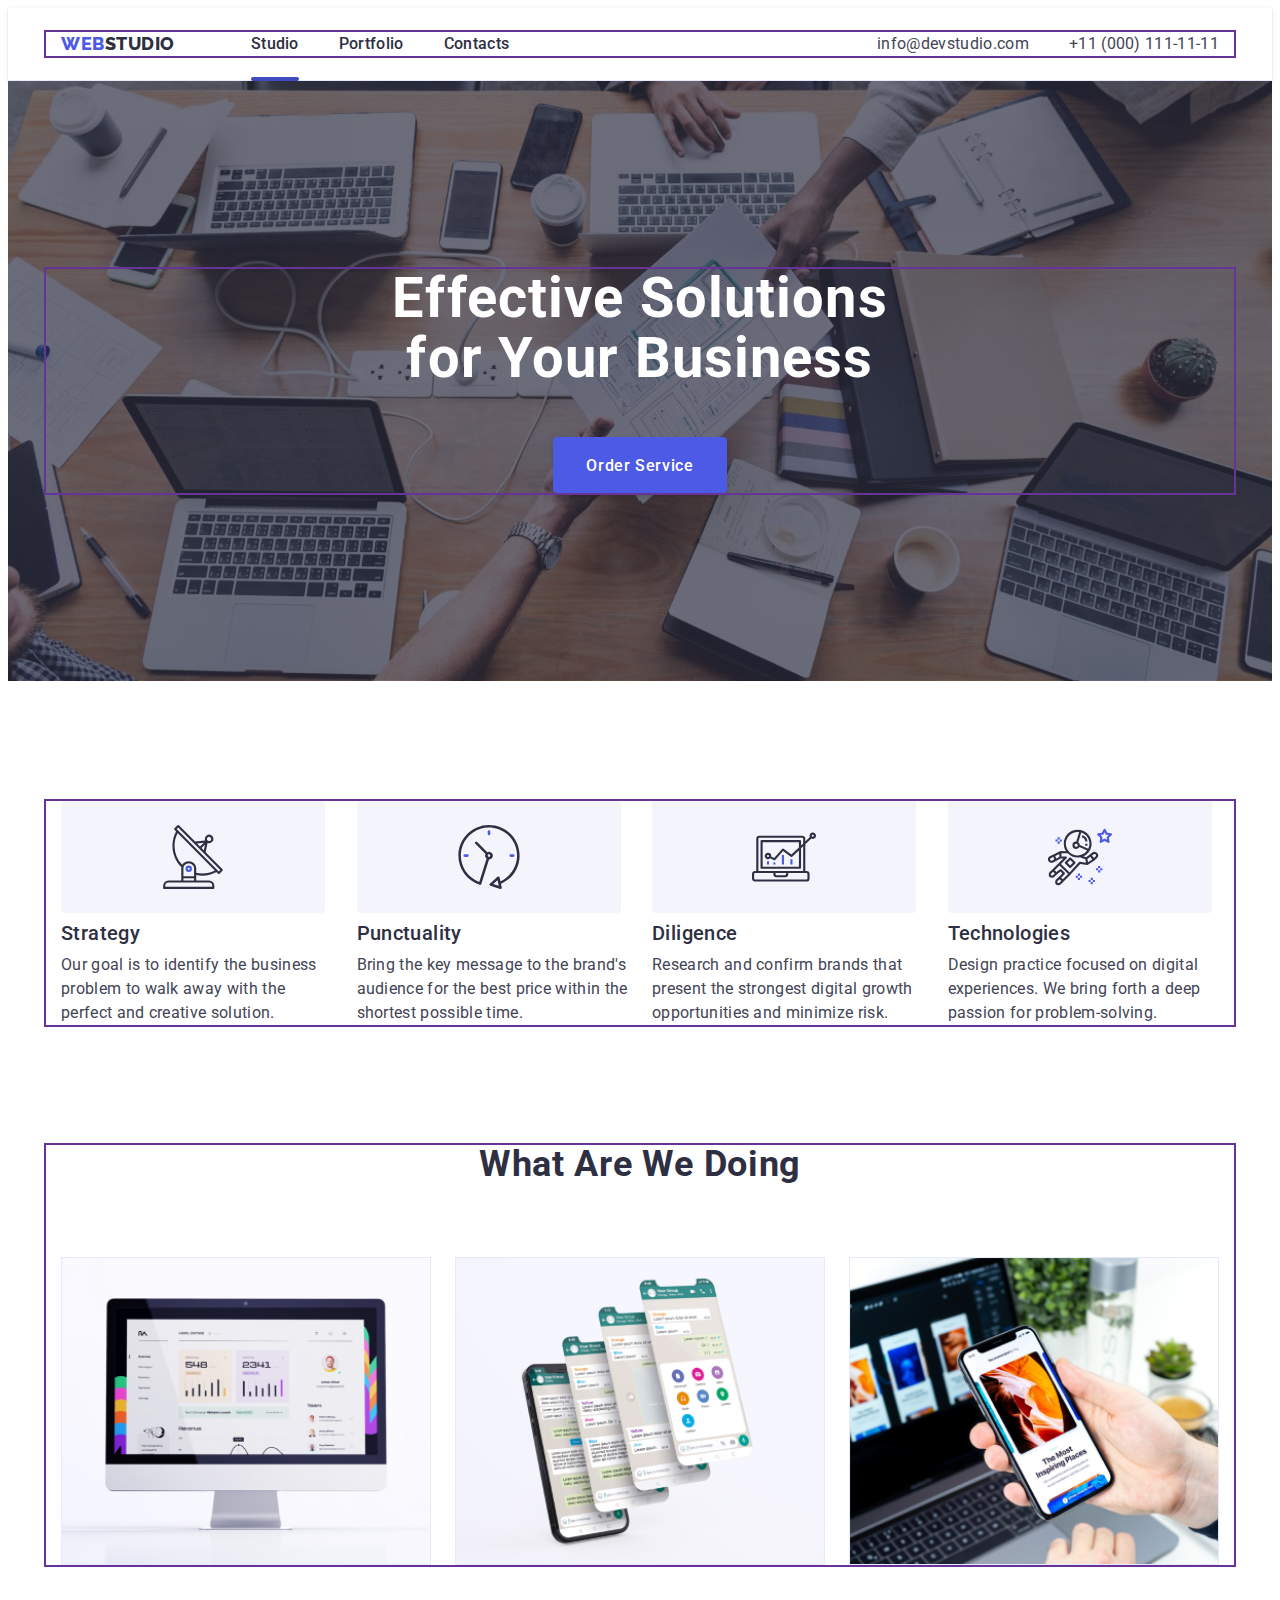
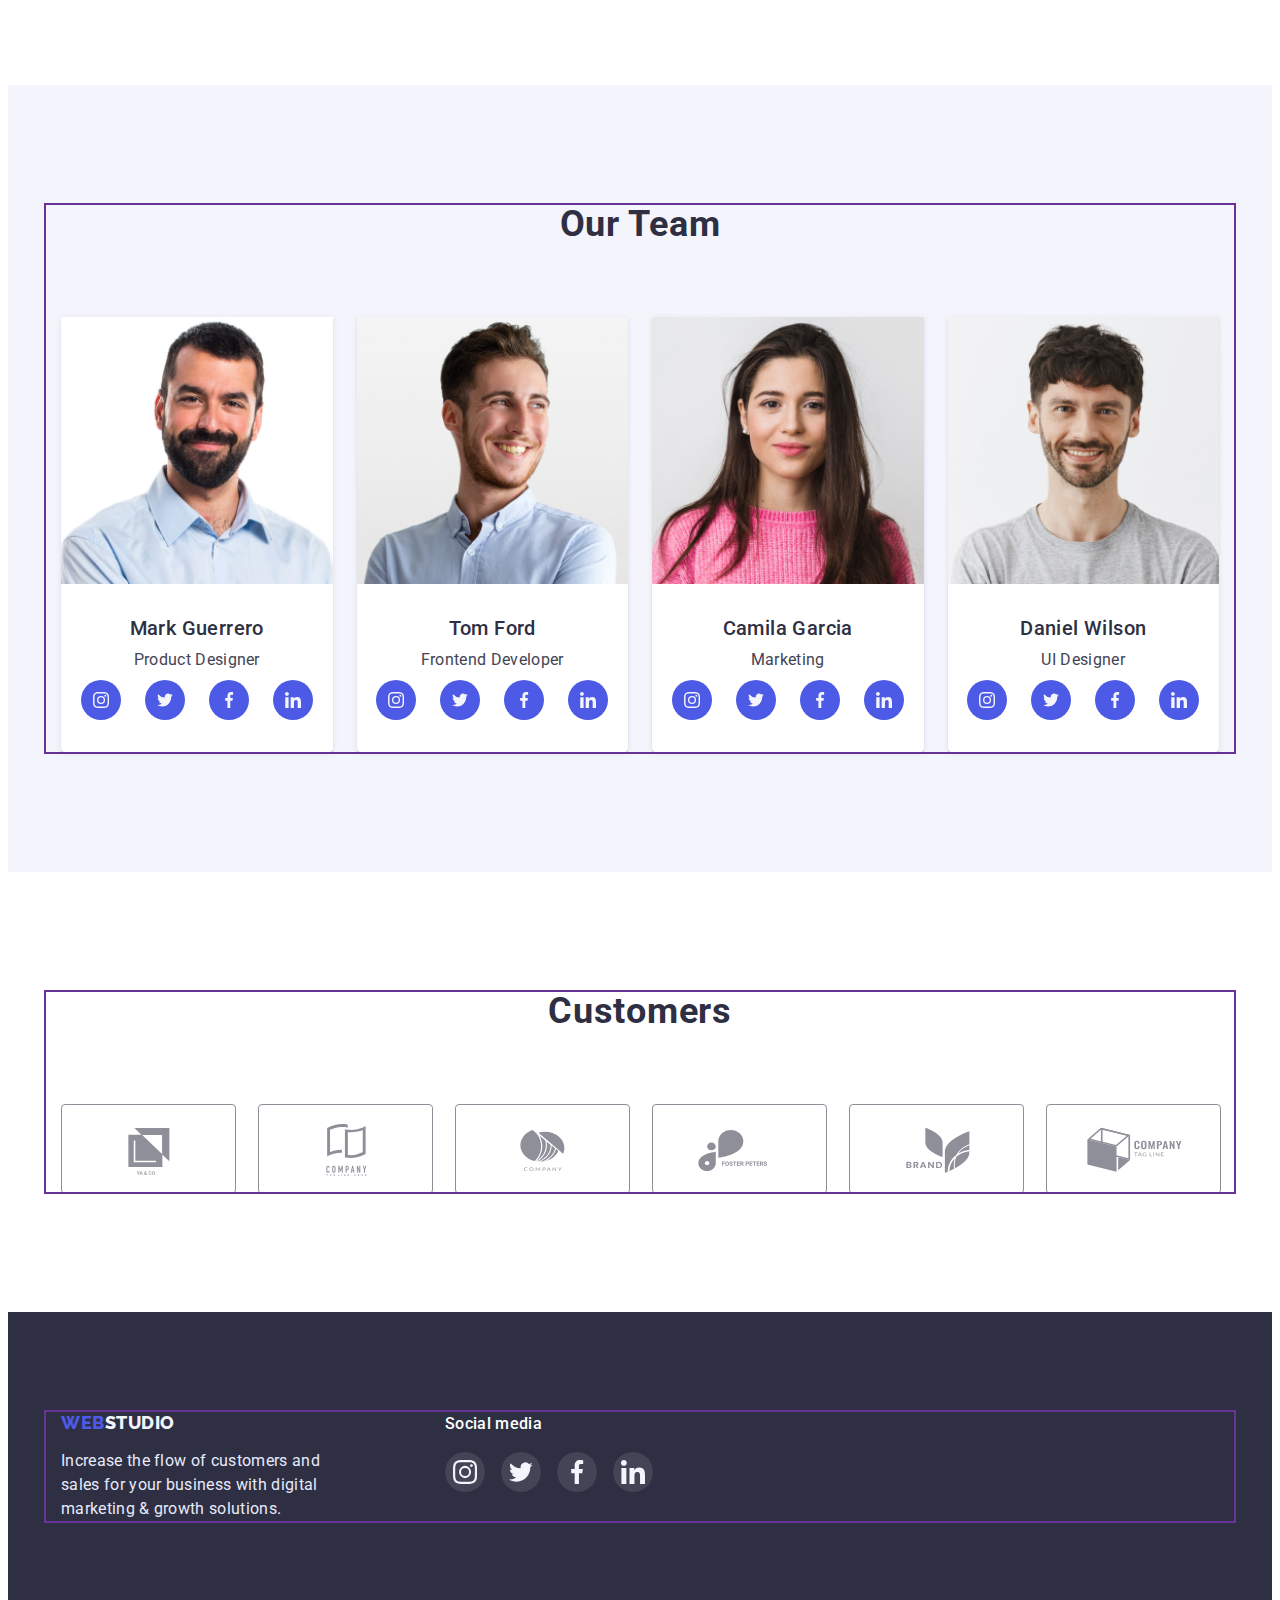
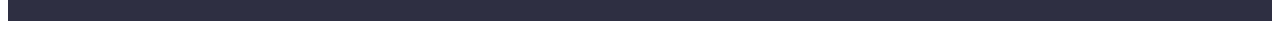
<file: index.html>
<!DOCTYPE html>
<html lang="en">
  <!-----HEAD: meta, title name, fonts, install css ----------->
  <head>
    <meta charset="UTF-8" />
    <meta http-equiv="X-UA-Compatible" content="IE=edge" />
    <meta name="viewport" content="width=device-width, initial-scale=1.0" />

    <title>WebStudio</title>

    <link rel="preconnect" href="https://fonts.googleapis.com" />
    <link rel="preconnect" href="https://fonts.gstatic.com" crossorigin />
    <link
      href="https://fonts.googleapis.com/css2?family=Raleway:wght@800&family=Roboto:wght@400;500;700;900&display=swap"
      rel="stylesheet"
    />

    <link
      rel="stylesheet"
      href="https://cdnjs.cloudflare.com/ajax/libs/modern-normalize/1.1.0/modern-normalize.min.css"
      integrity="sha512-wpPYUAdjBVSE4KJnH1VR1HeZfpl1ub8YT/NKx4PuQ5NmX2tKuGu6U/JRp5y+Y8XG2tV+wKQpNHVUX03MfMFn9Q=="
      crossorigin="anonymous"
      referrerpolicy="no-referrer"
    />

    <link rel="stylesheet" href="./css/styles.css" />
  </head>

  <!----------------BODY: header, main (section0-3), footer---->
  <body>
    <!----------------Header: logo, navigation, adress---->
    <header class="header">
      <div class="container header-container">
        <nav class="header-navigation">
          <a href="./index.html" class="header-logo-accent link">
            Web<span class="header-logo">Studio</span>
          </a>

          <ul class="header-list list">
            <li class="header-item">
              <a href="./index.html" class="header-link link current">
                Studio
              </a>
            </li>
            <li class="header-item">
              <a href="./portfolio.html" class="header-link link">
                Portfolio
              </a>
            </li>
            <li class="header-item">
              <a href="" class="header-link link"> Contacts </a>
            </li>
          </ul>
        </nav>

        <address>
          <ul class="header-contacts list">
            <li>
              <a href="mailto:info@devstudio.com" class="header-contacts link"
                >info@devstudio.com</a
              >
            </li>
            <li>
              <a href="tel:+110001111111" class="header-contacts link"
                >+11 (000) 111-11-11</a
              >
            </li>
          </ul>
        </address>
      </div>
    </header>

    <!-----------Main: section0 hero, button------------------>
    <main class="main">
      <section class="hero">
        <div class="container hero-container">
          <h1 class="hero-title">Effective Solutions for Your Business</h1>
          <button type="button" class="hero-btn" data-modal-open>
            Order Service
          </button>
        </div>
      </section>

      <!------------Main: section1 (Our Features)-------------->
      <section class="features">
        <div class="container features-conteiner">
          <h2 class="features-caption visually-hidden">Our Features</h2>
          <ul class="features-list list">
            <li class="features-item">
              <div class="features-item-icon">
                <svg class="features-icon" width="64px" height="64px">
                  <use href="./images/icons.svg#icon-features-antenna"></use>
                </svg>
              </div>
              <h3 class="features-title title">Strategy</h3>
              <p class="features-text text">
                Our goal is to identify the business problem to walk away with
                the perfect and creative solution.
              </p>
            </li>

            <li class="features-item">
              <div class="features-item-icon">
                <svg class="features-icon" width="64px" height="64px">
                  <use href="./images/icons.svg#icon-features-clock"></use>
                </svg>
              </div>
              <h3 class="features-title title">Punctuality</h3>
              <p class="features-text text">
                Bring the key message to the brand's audience for the best price
                within the shortest possible time.
              </p>
            </li>

            <li class="features-item">
              <div class="features-item-icon">
                <svg class="features-icon" width="64px" height="64px">
                  <use href="./images/icons.svg#icon-features-diagram"></use>
                </svg>
              </div>
              <h3 class="features-title title">Diligence</h3>
              <p class="features-text text">
                Research and confirm brands that present the strongest digital
                growth opportunities and minimize risk.
              </p>
            </li>

            <li class="features-item">
              <div class="features-item-icon">
                <svg class="features-icon" width="64px" height="64px">
                  <use href="./images/icons.svg#icon-features-astronaut"></use>
                </svg>
              </div>
              <h3 class="features-title title">Technologies</h3>
              <p class="features-text text">
                Design practice focused on digital experiences. We bring forth a
                deep passion for problem-solving.
              </p>
            </li>
          </ul>
        </div>
      </section>

      <!--------Main: section2 What are we doing -------------->
      <section class="work section">
        <div class="container work-container">
          <h2 class="work-caption caption">What are we doing</h2>
          <ul class="work-list list">
            <li class="work-item">
              <img
                src="./images/computer.jpg"
                alt="computer"
                width="360"
                height="300"
              />
            </li>

            <li class="work-item">
              <img
                src="./images/mobile.jpg"
                alt="mobile"
                width="360"
                height="300"
              />
            </li>

            <li class="work-item">
              <img
                src="./images/computer-mobile.jpg"
                alt="computer and mobile"
                width="360"
                height="300"
              />
            </li>
          </ul>
        </div>
      </section>

      <!-----------Main: section3 Our Team ------------------>
      <section class="team section">
        <div class="container team-container">
          <h2 class="team-caption caption">Our Team</h2>
          <ul class="team-list list">
            <li class="team-list-item">
              <img src="./images/mark.jpg" alt="member" width="264" />
              <div class="team-content">
                <h3 class="team-title title">Mark Guerrero</h3>
                <p class="team-text text">Product Designer</p>
                <ul class="team-soc-list list">
                  <li class="team-soc-item">
                    <a
                      href="https://www.instagram.com/"
                      aria-label="instagram"
                      target="_blank"
                      rel="noopener nofollow noreferrer"
                      class="team-soc-link link"
                    >
                      <svg class="team-soc-icon" width="16px" height="16px">
                        <use
                          href="./images/icons.svg#icon-team-instagram"
                        ></use>
                      </svg>
                    </a>
                  </li>
                  <li class="team-soc-item">
                    <a
                      href=""
                      aria-label="twitter"
                      target="_blank"
                      rel="noopener nofollow noreferrer"
                      class="team-soc-link link"
                    >
                      <svg class="team-soc-icon" width="16px" height="16px">
                        <use href="./images/icons.svg#icon-team-twitter"></use>
                      </svg>
                    </a>
                  </li>
                  <li class="team-soc-item">
                    <a
                      href=""
                      aria-label="facebook"
                      target="_blank"
                      rel="noopener nofollow noreferrer"
                      class="team-soc-link link"
                    >
                      <svg class="team-soc-icon" width="16px" height="16px">
                        <use href="./images/icons.svg#icon-team-facebook"></use>
                      </svg>
                    </a>
                  </li>
                  <li class="team-soc-item">
                    <a
                      href=""
                      aria-label="linkedin"
                      target="_blank"
                      rel="noopener nofollow noreferrer"
                      class="team-soc-link link"
                    >
                      <svg class="team-soc-icon" width="16px" height="16px">
                        <use href="./images/icons.svg#icon-team-linkedin"></use>
                      </svg>
                    </a>
                  </li>
                </ul>
              </div>
            </li>

            <li class="team-list-item">
              <img src="./images/tom.jpg" alt="member" width="264" />
              <div class="team-content">
                <h3 class="team-title title">Tom Ford</h3>
                <p class="team-text text">Frontend Developer</p>
                <ul class="team-soc-list list">
                  <li class="team-soc-item">
                    <a
                      href=""
                      aria-label="instagram"
                      target="_blank"
                      rel="noopener nofollow noreferrer"
                      class="team-soc-link link"
                      ><svg class="team-soc-icon" width="16px" height="16px">
                        <use
                          href="./images/icons.svg#icon-team-instagram"
                        ></use>
                      </svg>
                    </a>
                  </li>
                  <li class="team-soc-item">
                    <a
                      href=""
                      aria-label="twitter"
                      target="_blank"
                      rel="noopener nofollow noreferrer"
                      class="team-soc-link link"
                      ><svg class="team-soc-icon" width="16px" height="16px">
                        <use href="./images/icons.svg#icon-team-twitter"></use>
                      </svg>
                    </a>
                  </li>
                  <li class="team-soc-item">
                    <a
                      href=""
                      aria-label="facebook"
                      target="_blank"
                      rel="noopener nofollow noreferrer"
                      class="team-soc-link link"
                      ><svg class="team-soc-icon" width="16px" height="16px">
                        <use href="./images/icons.svg#icon-team-facebook"></use>
                      </svg>
                    </a>
                  </li>
                  <li class="team-soc-item">
                    <a
                      href=""
                      aria-label="linkedin"
                      target="_blank"
                      rel="noopener nofollow noreferrer"
                      class="team-soc-link link"
                      ><svg class="team-soc-icon" width="16px" height="16px">
                        <use href="./images/icons.svg#icon-team-linkedin"></use>
                      </svg>
                    </a>
                  </li>
                </ul>
              </div>
            </li>

            <li class="team-list-item">
              <img src="./images/camila.jpg" alt="member" width="264" />
              <div class="team-content">
                <h3 class="team-title title">Camila Garcia</h3>
                <p class="team-text text">Marketing</p>
                <ul class="team-soc-list list">
                  <li class="team-soc-item">
                    <a
                      href=""
                      aria-label="instagram"
                      target="_blank"
                      rel="noopener nofollow noreferrer"
                      class="team-soc-link link"
                      ><svg class="team-soc-icon" width="16px" height="16px">
                        <use
                          href="./images/icons.svg#icon-team-instagram"
                        ></use>
                      </svg>
                    </a>
                  </li>
                  <li class="team-soc-item">
                    <a
                      href=""
                      aria-label="twitter"
                      target="_blank"
                      rel="noopener nofollow noreferrer"
                      class="team-soc-link link"
                      ><svg class="team-soc-icon" width="16px" height="16px">
                        <use href="./images/icons.svg#icon-team-twitter"></use>
                      </svg>
                    </a>
                  </li>
                  <li class="team-soc-item">
                    <a
                      href=""
                      aria-label="facebook"
                      target="_blank"
                      rel="noopener nofollow noreferrer"
                      class="team-soc-link link"
                      ><svg class="team-soc-icon" width="16px" height="16px">
                        <use href="./images/icons.svg#icon-team-facebook"></use>
                      </svg>
                    </a>
                  </li>
                  <li class="team-soc-item">
                    <a
                      href=""
                      aria-label="linkedin"
                      target="_blank"
                      rel="noopener nofollow noreferrer"
                      class="team-soc-link link"
                      ><svg class="team-soc-icon" width="16px" height="16px">
                        <use href="./images/icons.svg#icon-team-linkedin"></use>
                      </svg>
                    </a>
                  </li>
                </ul>
              </div>
            </li>

            <li class="team-list-item">
              <img src="./images/daniel.jpg" alt="member" width="264" />
              <div class="team-content">
                <h3 class="team-title title">Daniel Wilson</h3>
                <p class="team-text text">UI Designer</p>
                <ul class="team-soc-list list">
                  <li class="team-soc-item">
                    <a
                      href=""
                      aria-label="instagram"
                      target="_blank"
                      rel="noopener nofollow noreferrer"
                      class="team-soc-link link"
                      ><svg class="team-soc-icon" width="16px" height="16px">
                        <use
                          href="./images/icons.svg#icon-team-instagram"
                        ></use>
                      </svg>
                    </a>
                  </li>
                  <li class="team-soc-item">
                    <a
                      href=""
                      aria-label="twitter"
                      target="_blank"
                      rel="noopener nofollow noreferrer"
                      class="team-soc-link link"
                      ><svg class="team-soc-icon" width="16px" height="16px">
                        <use href="./images/icons.svg#icon-team-twitter"></use>
                      </svg>
                    </a>
                  </li>
                  <li class="team-soc-item">
                    <a
                      href=""
                      aria-label="facebook"
                      target="_blank"
                      rel="noopener nofollow noreferrer"
                      class="team-soc-link link"
                      ><svg class="team-soc-icon" width="16px" height="16px">
                        <use href="./images/icons.svg#icon-team-facebook"></use>
                      </svg>
                    </a>
                  </li>
                  <li class="team-soc-item">
                    <a
                      href=""
                      aria-label="linkedin"
                      target="_blank"
                      rel="noopener nofollow noreferrer"
                      class="team-soc-link link"
                      ><svg class="team-soc-icon" width="16px" height="16px">
                        <use href="./images/icons.svg#icon-team-linkedin"></use>
                      </svg>
                    </a>
                  </li>
                </ul>
              </div>
            </li>
          </ul>
        </div>
      </section>
      <!-----------Main: section4 Customers ------------------>
      <section class="customers section">
        <div class="container customers-container">
          <h2 class="customers-caption caption">Customers</h2>
          <ul class="customers-list list">
            <li class="customers-list-item">
              <a href="" class="customers-list-link link">
                <svg class="customers-list-icon" width="104px" height="56px">
                  <use href="./images/icons.svg#icon-customers1"></use>
                </svg>
              </a>
            </li>
            <li class="customers-list-item">
              <a href="" class="customers-list-link link">
                <svg class="customers-list-icon" width="104px" height="56px">
                  <use href="./images/icons.svg#icon-customers2"></use>
                </svg>
              </a>
            </li>
            <li class="customers-list-item">
              <a href="" class="customers-list-link link">
                <svg class="customers-list-icon" width="104px" height="56px">
                  <use href="./images/icons.svg#icon-customers3"></use>
                </svg>
              </a>
            </li>
            <li class="customers-list-item">
              <a href="" class="customers-list-link link">
                <svg class="customers-list-icon" width="104px" height="56px">
                  <use href="./images/icons.svg#icon-customers4"></use>
                </svg>
              </a>
            </li>
            <li class="customers-list-item">
              <a href="" class="customers-list-link link">
                <svg class="customers-list-icon" width="104px" height="56px">
                  <use href="./images/icons.svg#icon-customers5"></use>
                </svg>
              </a>
            </li>
            <li class="customers-list-item">
              <a href="" class="customers-list-link link">
                <svg class="customers-list-icon" width="104px" height="56px">
                  <use href="./images/icons.svg#icon-customers6"></use>
                </svg>
              </a>
            </li>
          </ul>
        </div>
      </section>
    </main>

    <!-------------Footer: logo, text ------------------------->
    <footer class="footer">
      <div class="container footer-container">
        <div class="footer-logo-text">
          <a href="#WebStudio" class="footer-logo-accent link">
            Web<span class="footer-logo">Studio</span>
          </a>
          <p class="footer-text">
            Increase the flow of customers and sales for your business with
            digital marketing &#38; growth solutions.
          </p>
        </div>

        <div class="footer-soc">
          <p class="footer-text-soc">Social media</p>
          <ul class="footer-soc-list list">
            <li class="footer-soc-item">
              <a href="" class="footer-soc-link link"
                ><svg class="footer-soc-icon" width="24px" height="24px">
                  <use href="./images/icons.svg#icon-team-instagram"></use>
                </svg>
              </a>
            </li>
            <li class="footer-soc-item">
              <a href="" class="footer-soc-link link">
                <svg class="footer-soc-icon" width="24px" height="24px">
                  <use href="./images/icons.svg#icon-team-twitter"></use>
                </svg>
              </a>
            </li>
            <li class="footer-soc-item">
              <a href="" class="footer-soc-link link">
                <svg class="footer-soc-icon" width="24px" height="24px">
                  <use href="./images/icons.svg#icon-team-facebook"></use>
                </svg>
              </a>
            </li>
            <li class="footer-soc-item">
              <a href="" class="footer-soc-link link"
                ><svg class="footer-soc-icon" width="24px" height="24px">
                  <use href="./images/icons.svg#icon-team-linkedin"></use>
                </svg>
              </a>
            </li>
          </ul>
        </div>
      </div>
    </footer>

    <div class="backdrop is-hidden" data-modal>
      <div class="modal">
        <button type="button" class="modal-close-btn" data-modal-close>
          <svg class="modal-close-btn-icon" width="8px" height="8px">
            <use href="./images/icons.svg#close-modal"></use>
          </svg>
        </button>
      </div>
    </div>
    <script src="./js/modal.js"></script>
  </body>
</html>
</file>
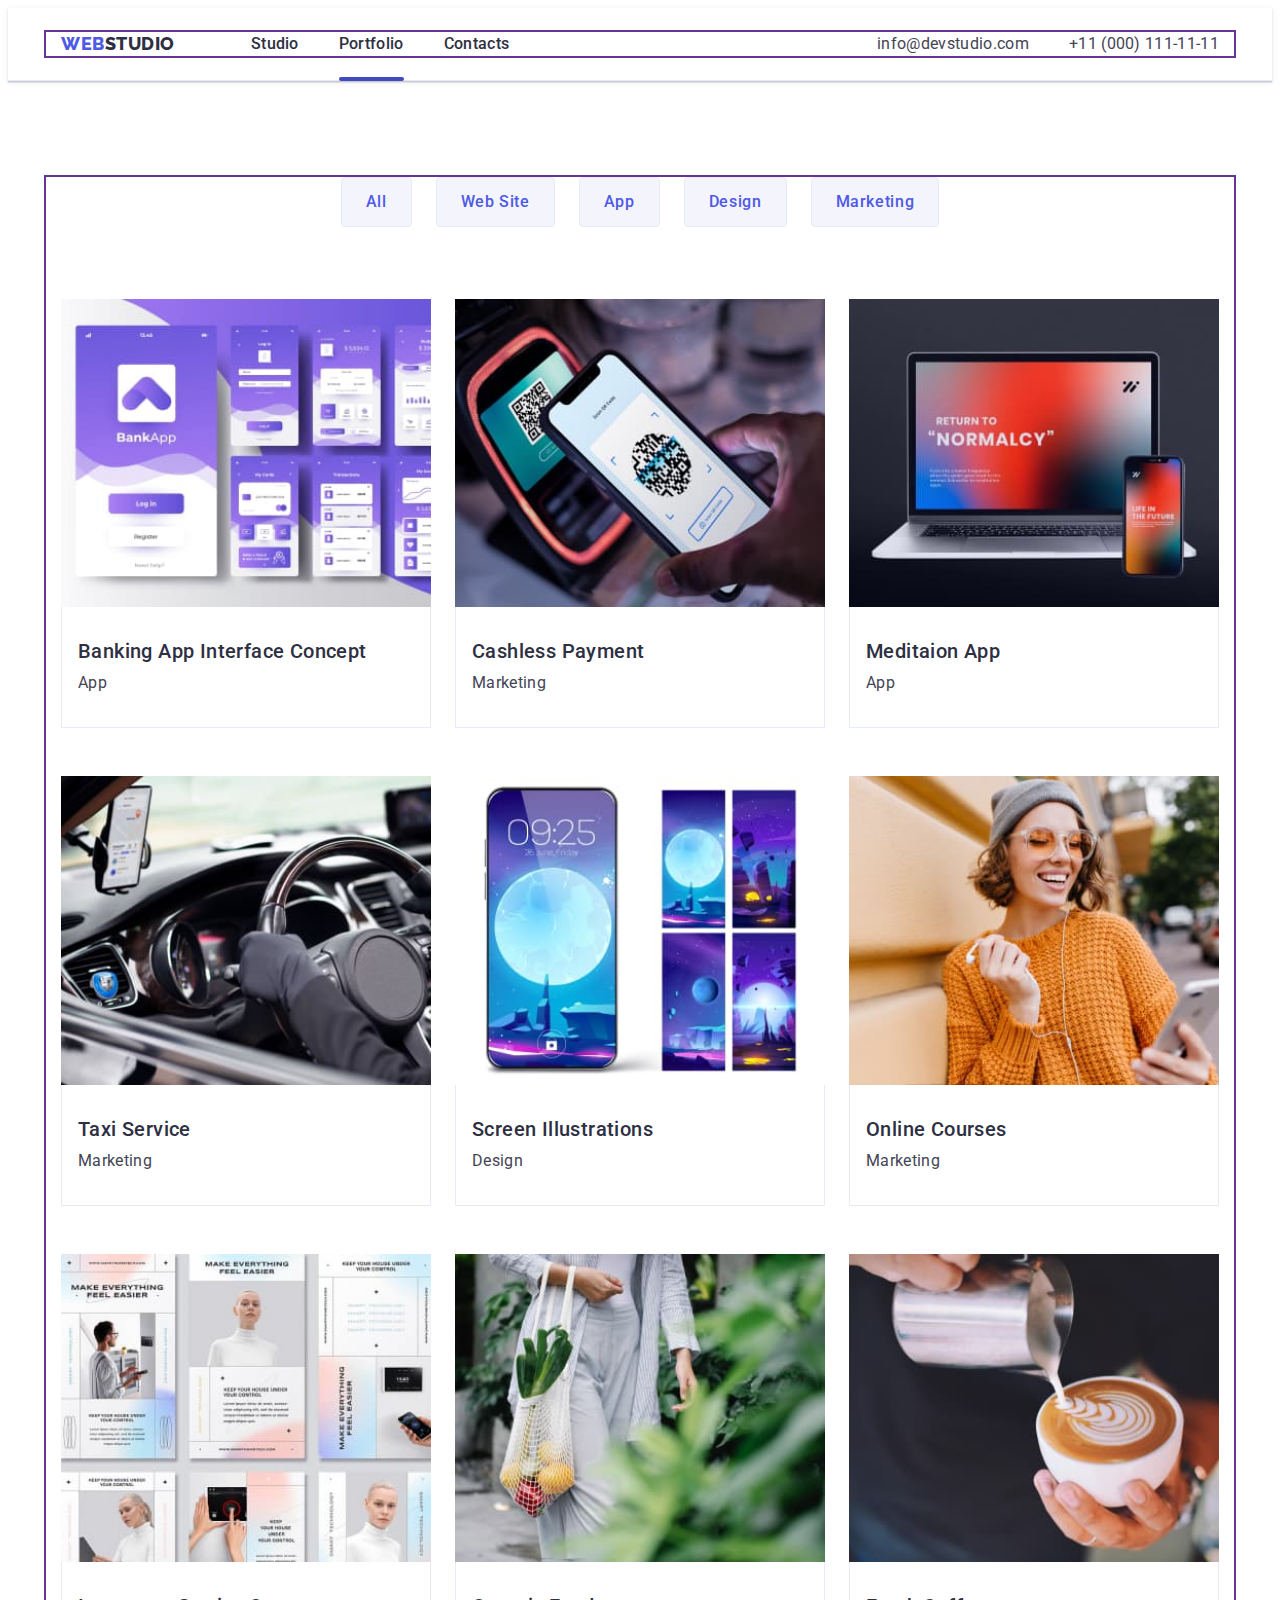
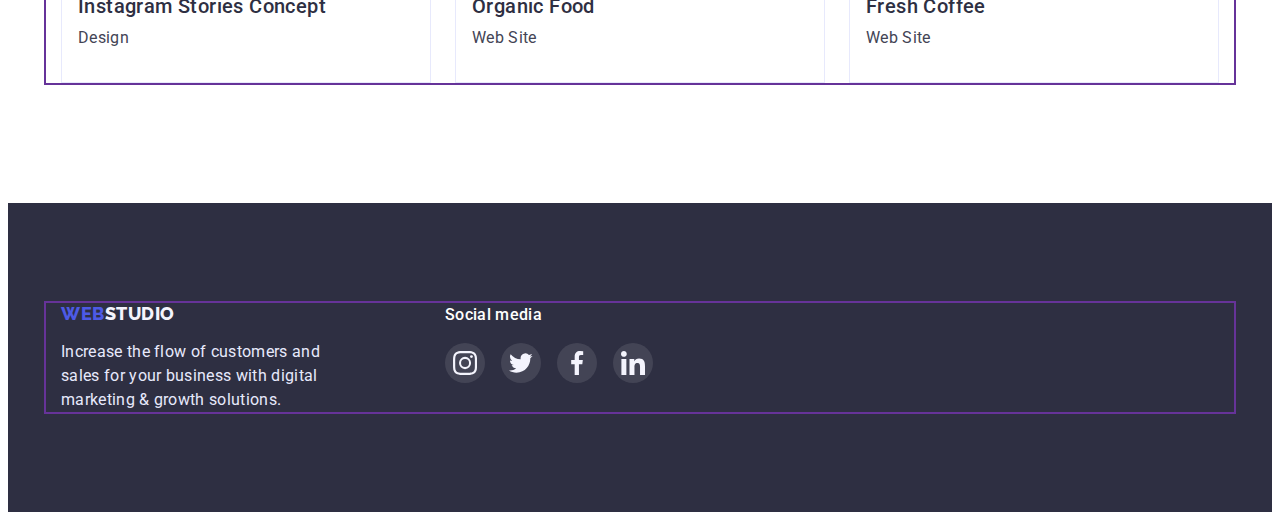
<file: portfolio.html>
<!DOCTYPE html>
<html lang="en">
  <!-----------HEAD: meta, title name, fonts, install css ----->
  <head>
    <meta charset="UTF-8" />
    <meta http-equiv="X-UA-Compatible" content="IE=edge" />
    <meta name="viewport" content="width=device-width, initial-scale=1.0" />

    <title>WebStudio</title>

    <link rel="preconnect" href="https://fonts.googleapis.com" />
    <link rel="preconnect" href="https://fonts.gstatic.com" crossorigin />
    <link
      href="https://fonts.googleapis.com/css2?family=Raleway:wght@800&family=Roboto:wght@400;500;700;900&display=swap"
      rel="stylesheet"
    />

    <link
      rel="stylesheet"
      href="https://cdnjs.cloudflare.com/ajax/libs/modern-normalize/1.1.0/modern-normalize.min.css"
      integrity="sha512-wpPYUAdjBVSE4KJnH1VR1HeZfpl1ub8YT/NKx4PuQ5NmX2tKuGu6U/JRp5y+Y8XG2tV+wKQpNHVUX03MfMFn9Q=="
      crossorigin="anonymous"
      referrerpolicy="no-referrer"
    />

    <link rel="stylesheet" href="./css/styles.css" />
  </head>
  <!-------------BODY: header, main (section0-3), footer------->
  <body>
    <!---------Header: logo, navigation, adress---------------->
    <header class="header">
      <div class="container header-container">
        <nav class="header-navigation">
          <a href="./index.html" class="header-logo-accent link">
            Web<span class="header-logo">Studio</span>
          </a>

          <ul class="header-list list">
            <li class="header-item">
              <a href="./index.html" class="header-link link"> Studio </a>
            </li>
            <li class="header-item">
              <a href="./portfolio.html" class="header-link link current">
                Portfolio
              </a>
            </li>
            <li class="header-item">
              <a href="" class="header-link link"> Contacts </a>
            </li>
          </ul>
        </nav>

        <address>
          <ul class="header-contacts list">
            <li>
              <a href="mailto:info@devstudio.com" class="header-contacts link"
                >info@devstudio.com</a
              >
            </li>
            <li>
              <a href="tel:+110001111111" class="header-contacts link"
                >+11 (000) 111-11-11</a
              >
            </li>
          </ul>
        </address>
      </div>
    </header>

    <!---------Main: section (Filter, Our Portfolio)----------->
    <main class="main">
      <section class="filter-portfolio">
        <div class="container">
          <ul class="filter-list list">
            <li class="filter-list-item">
              <button type="button" class="filter-btn">All</button>
            </li>
            <li class="filter-list-item">
              <button type="button" class="filter-btn">Web Site</button>
            </li>
            <li class="filter-list-item">
              <button type="button" class="filter-btn">App</button>
            </li>
            <li class="filter-list-item">
              <button type="button" class="filter-btn">Design</button>
            </li>
            <li class="filter-list-item">
              <button type="button" class="filter-btn">Marketing</button>
            </li>
          </ul>

          <h2 class="portfolio-caption visually-hidden">Our Portfolio</h2>

          <ul class="portfolio-list list">
            <li class="portfolio-item">
              <a href="" class="portfolio-link link">
                <div class="portfolio-img-p">
                  <img src="./images/img1.jpg" alt="product" width="360" />
                  <p class="overlay">
                    14 Stylish and User-Friendly App Design Concepts · Task
                    Manager App · Calorie Tracker App · Exotic Fruit Ecommerce
                    App · Cloud Storage App
                  </p>
                </div>
                <div class="portfolio-content">
                  <h3 class="portfolio-title title">
                    Banking App Interface Concept
                  </h3>
                  <p class="portfolio-text text">App</p>
                </div>
              </a>
            </li>

            <li class="portfolio-item">
              <a href="" class="portfolio-link link">
                <div class="portfolio-img-p">
                  <img src="./images/img2.jpg" alt="product" width="360" />
                  <p class="overlay">
                    14 Stylish and User-Friendly App Design Concepts · Task
                    Manager App · Calorie Tracker App · Exotic Fruit Ecommerce
                    App · Cloud Storage App
                  </p>
                </div>
                <div class="portfolio-content">
                  <h3 class="portfolio-title title">Cashless Payment</h3>
                  <p class="portfolio-text text">Marketing</p>
                </div>
              </a>
            </li>

            <li class="portfolio-item">
              <a href="" class="portfolio-link link">
                <div class="portfolio-img-p">
                  <img src="./images/img3.jpg" alt="product" width="360" />
                  <p class="overlay">
                    14 Stylish and User-Friendly App Design Concepts · Task
                    Manager App · Calorie Tracker App · Exotic Fruit Ecommerce
                    App · Cloud Storage App
                  </p>
                </div>
                <div class="portfolio-content">
                  <h3 class="portfolio-title title">Meditaion App</h3>
                  <p class="portfolio-text text">App</p>
                </div>
              </a>
            </li>

            <li class="portfolio-item">
              <a href="" class="portfolio-link link">
                <div class="portfolio-img-p">
                  <img src="./images/img4.jpg" alt="product" width="360" />
                  <p class="overlay">
                    14 Stylish and User-Friendly App Design Concepts · Task
                    Manager App · Calorie Tracker App · Exotic Fruit Ecommerce
                    App · Cloud Storage App
                  </p>
                </div>
                <div class="portfolio-content">
                  <h3 class="portfolio-title title">Taxi Service</h3>
                  <p class="portfolio-text text">Marketing</p>
                </div>
              </a>
            </li>

            <li class="portfolio-item">
              <a href="" class="portfolio-link link">
                <div class="portfolio-img-p">
                  <img src="./images/img5.jpg" alt="product" width="360" />
                  <p class="overlay">
                    14 Stylish and User-Friendly App Design Concepts · Task
                    Manager App · Calorie Tracker App · Exotic Fruit Ecommerce
                    App · Cloud Storage App
                  </p>
                </div>
                <div class="portfolio-content">
                  <h3 class="portfolio-title title">Screen Illustrations</h3>
                  <p class="portfolio-text text">Design</p>
                </div>
              </a>
            </li>

            <li class="portfolio-item">
              <a href="" class="portfolio-link link">
                <div class="portfolio-img-p">
                  <img src="./images/img6.jpg" alt="product" width="360" />
                  <p class="overlay">
                    14 Stylish and User-Friendly App Design Concepts · Task
                    Manager App · Calorie Tracker App · Exotic Fruit Ecommerce
                    App · Cloud Storage App
                  </p>
                </div>
                <div class="portfolio-content">
                  <h3 class="portfolio-title title">Online Courses</h3>
                  <p class="portfolio-text text">Marketing</p>
                </div>
              </a>
            </li>

            <li class="portfolio-item">
              <a href="" class="portfolio-link link">
                <div class="portfolio-img-p">
                  <img src="./images/img7.jpg" alt="product" width="360" />
                  <p class="overlay">
                    14 Stylish and User-Friendly App Design Concepts · Task
                    Manager App · Calorie Tracker App · Exotic Fruit Ecommerce
                    App · Cloud Storage App
                  </p>
                </div>
                <div class="portfolio-content">
                  <h3 class="portfolio-title title">
                    Instagram Stories Concept
                  </h3>
                  <p class="portfolio-text text">Design</p>
                </div>
              </a>
            </li>

            <li class="portfolio-item">
              <a href="" class="portfolio-link link">
                <div class="portfolio-img-p">
                  <img src="./images/img8.jpg" alt="product" width="360" />
                  <p class="overlay">
                    14 Stylish and User-Friendly App Design Concepts · Task
                    Manager App · Calorie Tracker App · Exotic Fruit Ecommerce
                    App · Cloud Storage App
                  </p>
                </div>
                <div class="portfolio-content">
                  <h3 class="portfolio-title title">Organic Food</h3>
                  <p class="portfolio-text text">Web Site</p>
                </div>
              </a>
            </li>

            <li class="portfolio-item">
              <a href="" class="portfolio-link link">
                <div class="portfolio-img-p">
                  <img src="./images/img9.jpg" alt="product" width="360" />
                  <p class="overlay">
                    14 Stylish and User-Friendly App Design Concepts · Task
                    Manager App · Calorie Tracker App · Exotic Fruit Ecommerce
                    App · Cloud Storage App
                  </p>
                </div>
                <div class="portfolio-content">
                  <h3 class="portfolio-title title">Fresh Coffee</h3>
                  <p class="portfolio-text text">Web Site</p>
                </div>
              </a>
            </li>
          </ul>
        </div>
      </section>
    </main>

    <!--------------Footer: logo, text ------------------------>
    <footer class="footer">
      <div class="container footer-container">
        <div class="footer-logo-text">
          <a href="#WebStudio" class="footer-logo-accent link">
            Web<span class="footer-logo">Studio</span>
          </a>
          <p class="footer-text">
            Increase the flow of customers and sales for your business with
            digital marketing &#38; growth solutions.
          </p>
        </div>

        <div class="footer-soc">
          <p class="footer-text-soc">Social media</p>
          <ul class="footer-soc-list list">
            <li class="footer-soc-item">
              <a href="" class="footer-soc-link link"
                ><svg class="footer-soc-icon" width="24px" height="24px">
                  <use href="./images/icons.svg#icon-team-instagram"></use>
                </svg>
              </a>
            </li>
            <li class="footer-soc-item">
              <a href="" class="footer-soc-link link">
                <svg class="footer-soc-icon" width="24px" height="24px">
                  <use href="./images/icons.svg#icon-team-twitter"></use>
                </svg>
              </a>
            </li>
            <li class="footer-soc-item">
              <a href="" class="footer-soc-link link">
                <svg class="footer-soc-icon" width="24px" height="24px">
                  <use href="./images/icons.svg#icon-team-facebook"></use>
                </svg>
              </a>
            </li>
            <li class="footer-soc-item">
              <a href="" class="footer-soc-link link"
                ><svg class="footer-soc-icon" width="24px" height="24px">
                  <use href="./images/icons.svg#icon-team-linkedin"></use>
                </svg>
              </a>
            </li>
          </ul>
        </div>
      </div>
    </footer>
  </body>
</html>
</file>
<file: css/styles.css>
/* <!--------------------HEAD: meta, title name, fonts, install css ----------------------> */
/* ----------------------BODY: header, main (section0-3), footer---------------------------- */

body {
  font-family: "roboto", sans-serif;
  color: var(--text-contacts-color);
}

:root {
  --accent-color: #4d5ae5;
  --hover-focus-color: #404bbf;
  --title-logo-link-color: #2e2f42;
  --team-work-caption-color: #2e2f42;
  --text-contacts-color: #434455;
  --hero-title-btn-color: #ffffff;
  --footer-logo-color: #f4f4fd;
  --footer-text-color: #e7e9fc;

  --hero-footer-bgc: #2e2f42;
  --hero-btn-bgc: #4d5ae5;
  --team-bgc: #f4f4fd;
  --team-list-item-bgc: #ffffff;
  --filter-item-bgc: #f4f4fd;
  --footer-soc-accent: #31d0aa;

  --gra: linear-gradient(rgba(46, 47, 66, 0.7), rgba(46, 47, 66, 0.7));
}

.title {
  font-weight: 500;
  font-size: 20px;
  line-height: 1.2;
  letter-spacing: 0.02em;
  color: var(--title-logo-link-color);

  margin-bottom: 8px;
}

.text {
  font-size: 16px;
  line-height: 1.5;
  letter-spacing: 0.02em;

  color: var(--text-contacts-color);
}

.caption {
  font-size: 36px;
  line-height: 1.11;
  text-align: center;
  letter-spacing: 0.02em;
  text-transform: capitalize;

  color: var(--team-work-caption-color);

  margin-bottom: 72px;
}

.visually-hidden {
  position: absolute;
  white-space: nowrap;
  width: 1px;
  height: 1px;
  overflow: hidden;
  border: 0;
  padding: 0;
  clip: rect(0 0 0 0);
  clip-path: inset(50%);
  margin: -1px;
}

.list {
  list-style: none;
}
.link {
  text-decoration: none;
}

button {
  cursor: pointer;
}

img {
  display: block;
  width: 100%;
  height: auto;
}

.section {
  padding-top: 120px;
  padding-bottom: 120px;
}

.container {
  width: calc(1128px + 15px + 15px);
  padding-left: 15px;
  padding-right: 15px;
  margin-left: auto;
  margin-right: auto;
  outline: 2px solid rebeccapurple;
}

h1,
h2,
h3,
h4,
h5,
h6,
p {
  margin: 0;
}

ul {
  margin: 0;
  padding-left: 0;
}

/* ----------------------Header: logo, navigation, adress----------------------------- */
.header {
  padding-top: 24px;
  padding-bottom: 24px;
  margin: auto;

  border-bottom: 1px solid #e7e9fc;
  box-shadow: 0px 2px 1px rgba(46, 47, 66, 0.08),
    0px 1px 1px rgba(46, 47, 66, 0.16), 0px 1px 6px rgba(46, 47, 66, 0.08);
}

.header-container {
  display: flex;
  align-items: center;
}

.header-navigation {
  display: flex;
  margin-right: auto;
}

.header-logo-accent {
  font-family: "raleway", sans-serif;
  font-weight: 800;
  font-size: 18px;
  line-height: 1.33;
  letter-spacing: 0.03em;
  text-transform: uppercase;

  color: var(--accent-color);
  margin-right: 76px;
}

.header-logo {
  font-family: "raleway", sans-serif;
  font-weight: 800;
  font-size: 18px;
  line-height: 1.33;
  letter-spacing: 0.03em;
  text-transform: uppercase;

  color: var(--title-logo-link-color);
}

.header-list {
  display: flex;
  gap: 40px;
}
.header-item {
}

.header-link {
  font-weight: 500;
  font-size: 16px;
  line-height: 1.5;
  letter-spacing: 0.02em;

  color: var(--title-logo-link-color);
  transition-property: color;
  transition-duration: 250ms;
  transition-timing-function: cubic-bezier(0.4, 0, 0.2, 1);
  /* transition: color 250ms cubic-bezier(0.4, 0, 0.2, 1); - збірна*/
}

.header-link:hover,
.header-link:focus {
  color: var(--hover-focus-color);
}

.current {
  position: relative;
}

.current::after {
  position: absolute;
  left: 0;
  bottom: -28px;

  content: "";
  width: 100%;
  height: 4px;

  background-color: var(--hover-focus-color);
  border-radius: 2px;
}

.header-contacts {
  display: flex;
  gap: 40px;

  font-style: normal;
  font-size: 16px;
  line-height: 1.5;
  letter-spacing: 0.02em;

  color: var(--text-contacts-color);
  transition-property: color;
  transition-duration: 250ms;
  transition-timing-function: cubic-bezier(0.4, 0, 0.2, 1);
}

.header-contacts:hover,
.header-contacts:focus {
  color: var(--hover-focus-color);
}

/* --------------------- Main: section0 hero, button ----------------------------- */
.main {
}

.hero {
  padding-top: 188px;
  padding-bottom: 188px;
  max-width: 1440px;
  margin: auto;

  background-color: var(--hero-footer-bgc);
  background-image: var(--gra), url(../images/hero-bg.jpg);
  background-repeat: no-repeat;
  background-position: center;
  background-size: 1440px;
}

.hero-container {
}
.hero-title {
  font-size: 56px;
  line-height: 1.07;
  text-align: center;
  letter-spacing: 0.02em;

  color: var(--hero-title-btn-color);

  max-width: 500px;
  margin: 0 auto;
  margin-bottom: 48px;
}

.hero-btn {
  min-width: 169px;
  height: 56px;
  padding: 16px 32px;
  margin: 0 auto;
  display: block;

  font-family: inherit;
  font-style: normal;
  font-weight: 500;
  font-size: 16px;
  line-height: 1.5;
  letter-spacing: 0.04em;
  /*  щоб забрати border від браузера */
  border: 1px solid transparent;
  border-radius: 4px;
  box-shadow: 0px 4px 4px rgba(0, 0, 0, 0.15);
  color: var(--hero-title-btn-color);
  background-color: var(--hero-btn-bgc);

  transition-property: background-color;
  transition-duration: 250ms;
  transition-timing-function: cubic-bezier(0.4, 0, 0.2, 1);
}

.hero-btn:hover,
.hero-btn:focus {
  background-color: var(--hover-focus-color);
}
/* ---------------------Main: section1 (Our Features)-------------------------- */
.features {
  padding-top: 120px;
}

.features-container {
}

.features-caption {
}
.visually-hidden {
}
.features-list {
  display: flex;
  gap: 24px;
}

.features-item {
  width: calc((100% - 72px) / 4);
}
.features-item-icon {
  display: flex;
  justify-content: center;
  align-items: center;
  margin-bottom: 8px;

  max-width: 264px;
  height: 112px;
  border-radius: 4px;

  background: #f4f4fd;
}
.feature-icon {
}
/* ---------------------Main: section2 What are we doing -------------------------- */
.work {
}
.work-container {
}

.work-list {
  display: flex;
  gap: 24px;
}
.work-item {
  width: calc((100% - 48px) / 3);
}

/* ---------------------Main: section3 Our Team -------------------------- */
.team {
  margin: auto;
  background-color: var(--team-bgc);
}

.team-container {
}

.team-caption {
}
.team-list {
  display: flex;
  gap: 24px;
}
.team-list-item {
  width: calc((100% - 72px) / 4);

  border-radius: 0px 0px 4px 4px;

  background-color: var(--team-list-item-bgc);

  box-shadow: 0px 1px 6px rgba(46, 47, 66, 0.08),
    0px 1px 1px rgba(46, 47, 66, 0.16), 0px 2px 1px rgba(46, 47, 66, 0.08);
}

.team-content {
  padding: 32px 16px;
}

.team-title {
  text-align: center;
}
.team-text {
  text-align: center;
  margin-bottom: 8px;
}

.team-soc-list {
  display: flex;
  justify-content: center;
  gap: 24px;
}

.team-soc-item,
.footer-soc-item {
  height: 40px;
  width: 40px;
}
.team-soc-link {
  width: 100%;
  height: 100%;
  border-radius: 50px;

  display: flex;
  align-items: center;
  justify-content: center;

  background-color: var(--accent-color);
  color: var(--footer-logo-color);
  fill: currentColor;
  transition-property: background-color;
  transition-duration: 250ms;
  transition-timing-function: cubic-bezier(0.4, 0, 0.2, 1);
}

.team-soc-link:is(:hover, :focus) {
  background-color: var(--hover-focus-color);
}

.team-soc-icon {
}

/* ---------------------Main: section4 Customers -------------------------- */
.customers {
}

.customers-container {
}

.customers-list {
  display: flex;

  gap: 24px;
}

.customers-list-item {
  width: calc((100% - 24px * 5) / 6);
  height: 88px;
}
.customers-list-link {
  width: 100%;
  height: 100%;
  border: 1px solid #8e8f99;
  border-radius: 4px;
  display: flex;
  justify-content: center;
  align-items: center;

  color: #8e8f99;
  transition-property: border;
  transition-duration: 250ms;
  transition-timing-function: cubic-bezier(0.4, 0, 0.2, 1);
}

.customers-list-link:is(:hover, :focus) {
  border: 1px solid var(--accent-color);
}

.customers-list-icon {
  fill: currentColor;
  transition-property: fill;
  transition-duration: 250ms;
  transition-timing-function: cubic-bezier(0.4, 0, 0.2, 1);
}

.customers-list-link:is(:hover, :focus) .customers-list-icon {
  fill: var(--accent-color);
}

/* ---------------------Footer: logo, text -------------------------- */
.footer {
  padding-top: 100px;
  padding-bottom: 100px;

  margin: auto;

  background-color: var(--hero-footer-bgc);
}
.footer-container {
  display: flex;
}
.footer-logo-text {
  margin-right: 120px;
  align-items: baseline;
}

.footer-logo-accent {
  font-family: "raleway", sans-serif;
  font-weight: 800;
  font-size: 18px;
  line-height: 1.17;
  letter-spacing: 0.03em;
  text-transform: uppercase;

  color: var(--accent-color);
}

.footer-logo {
  font-family: "raleway", sans-serif;
  font-weight: 800;
  font-size: 18px;
  line-height: 1.17;
  letter-spacing: 0.03em;
  text-transform: uppercase;

  color: var(--footer-logo-color);
}

.footer-text {
  font-size: 16px;
  line-height: 1.5;
  letter-spacing: 0.02em;

  color: var(--footer-text-color);

  margin-top: 16px;
  max-width: 264px;
}
.footer-soc {
  max-width: 208px;
  align-items: baseline;
}
.footer-text-soc {
  font-weight: 500;
  font-size: 16px;
  line-height: calc(24 / 16);
  letter-spacing: 0.02em;

  margin-bottom: 16px;

  color: var(--hero-title-btn-color);
}
.footer-soc-list {
  display: flex;
  justify-content: center;
  align-items: flex-start;
  gap: 16px;
}
.footer-soc-item {
  display: flex;
}

.footer-soc-link {
  width: 100%;
  height: 100%;

  display: flex;
  justify-content: center;
  align-items: center;

  border-radius: 50px;
  color: var(--footer-logo-color);
  fill: currentColor;
  background-color: #ffffff1a;
  transition-property: background-color;
  transition-duration: 250ms;
  transition-timing-function: cubic-bezier(0.4, 0, 0.2, 1);
}
.footer-soc-link:is(:hover, :focus) {
  background-color: var(--footer-soc-accent);
}
.footer-soc-icon {
}

/* ----------------------------second page PORTFOLIO---------------------------------------- */

/* ---------------------Main: section (Filter, Our Portfolio)-----------------------------*/
.main {
}
.filter-portfolio {
  padding-top: 96px;
  padding-bottom: 120px;
}

.filter-list {
  margin-bottom: 72px;

  display: flex;
  justify-content: center;
  align-items: center;
  gap: 24px;
}

.filter-list-item {
}

.filter-container {
}

.portfolio-container {
}

.filter-btn {
  padding: 12px 24px;
  border-radius: 4px;

  font-family: inherit;
  font-style: normal;
  font-weight: 500;
  font-size: 16px;
  line-height: 1.5;
  letter-spacing: 0.04em;

  background-color: var(--filter-item-bgc);
  color: var(--accent-color);
  border: 1px solid #e7e9fc;
  transition-property: background-color, color, box-shadow, border;
  transition-duration: 250ms;
  transition-timing-function: cubic-bezier(0.4, 0, 0.2, 1);
}

/* .current {
  color: var(--hero-title-btn-color);
  color: var(--accent-color);
} */

.filter-btn:is(:hover, :focus) {
  background-color: var(--hover-focus-color);
  color: var(--hero-title-btn-color);
  box-shadow: 0px 3px 1px rgba(0, 0, 0, 0.1), 0px 2px 1px rgba(0, 0, 0, 0.08),
    0px 2px 2px rgba(0, 0, 0, 0.12);
  border: 1px solid transparent;
}

.portfolio-caption {
}
.visually-hidden {
}
.portfolio-list {
  display: flex;
  flex-wrap: wrap;
  column-gap: 24px;
  row-gap: 48px;
}

.portfolio-item {
  width: calc((100% - 48px) / 3);
}

.portfolio-link {
  display: block;
  width: 100%;
  height: 100%;

  transition-property: box-shadow;
  transition-duration: 250ms;
  transition-timing-function: cubic-bezier(0.4, 0, 0.2, 1);
}
.portfolio-link:is(:hover, :focus) {
  box-shadow: 0px 1px 6px rgba(46, 47, 66, 0.08),
    0px 1px 1px rgba(46, 47, 66, 0.16), 0px 2px 1px rgba(46, 47, 66, 0.08);
}

.portfolio-img-p {
  position: relative;
  overflow: hidden;
}

.portfolio-link:is(:hover, :focus) .overlay {
  transform: translate(0, 0);
}

.overlay {
  position: absolute;

  padding: 40px 32px 164px;
  top: 0;
  left: 0;
  width: 100%;
  height: 100%;

  overflow: hidden;
  transform: translate(0, 100%);
  transition-property: transform;
  transition-duration: 250ms;
  transition-timing-function: cubic-bezier(0.4, 0, 0.2, 1);

  background-color: var(--accent-color);
  color: var(--filter-item-bgc);
  font-size: 16px;
  line-height: 1.5;
  letter-spacing: 0.02em;
}

.portfolio-content {
  padding-top: 32px;
  padding-bottom: 32px;
  padding-left: 16px;

  border-right: 1px solid #e7e9fc;
  border-bottom: 1px solid #e7e9fc;
  border-left: 1px solid #e7e9fc;
}
.portfolio-title {
}
.portfolio-text {
}
/* ---------------------MODAL WINDOW-----------------------------*/
.backdrop {
  position: fixed;
  top: 0;
  left: 0;
  z-index: 100;
  width: 100%;
  height: 100%;

  background-color: rgba(46, 47, 66, 0.4);
  transition: opacity 250ms ease-in-out, visability 250ms ease-in-out;
}

.backdrop.is-hidden {
  opacity: 0;
  visibility: hidden;
  pointer-events: none;
}
.backdrop.is-hidden .modal {
  transform: translate(-50%, 50%);
}
.modal {
  position: absolute;
  top: 50%;
  left: 50%;
  transform: translate(-50%, -50%);
  width: 408px;
  min-height: 576px;
  padding: 24px 24px;

  background: #fcfcfc;
  box-shadow: 0px 1px 1px rgba(0, 0, 0, 0.14), 0px 1px 3px rgba(0, 0, 0, 0.12),
    0px 2px 1px rgba(0, 0, 0, 0.2);
  border-radius: 4px;
  transition: transform 250ms cubic-bezier(0.4, 0, 0.2, 1);
}

.modal-close-btn {
  position: absolute;
  top: 24px;
  right: 24px;
  display: flex;
  justify-content: center;
  align-items: center;
  width: 24px;
  height: 24px;
  border-radius: 50%;
  padding: 0;

  background-color: #e7e9fc;
  border: 1px solid rgba(0, 0, 0, 0.1);
  color: rgba(0, 0, 0, 1);
  fill: currentColor;

  transition: background-color 250ms cubic-bezier(0.4, 0, 0.2, 1),
    color 250ms cubic-bezier(0.4, 0, 0.2, 1);
}

.modal-close-btn:is(:hover, :focus) {
  background-color: var(--hover-focus-color);
  color: var(--hero-title-btn-color);
}

.modal-close-btn-icon {
}
</file>
